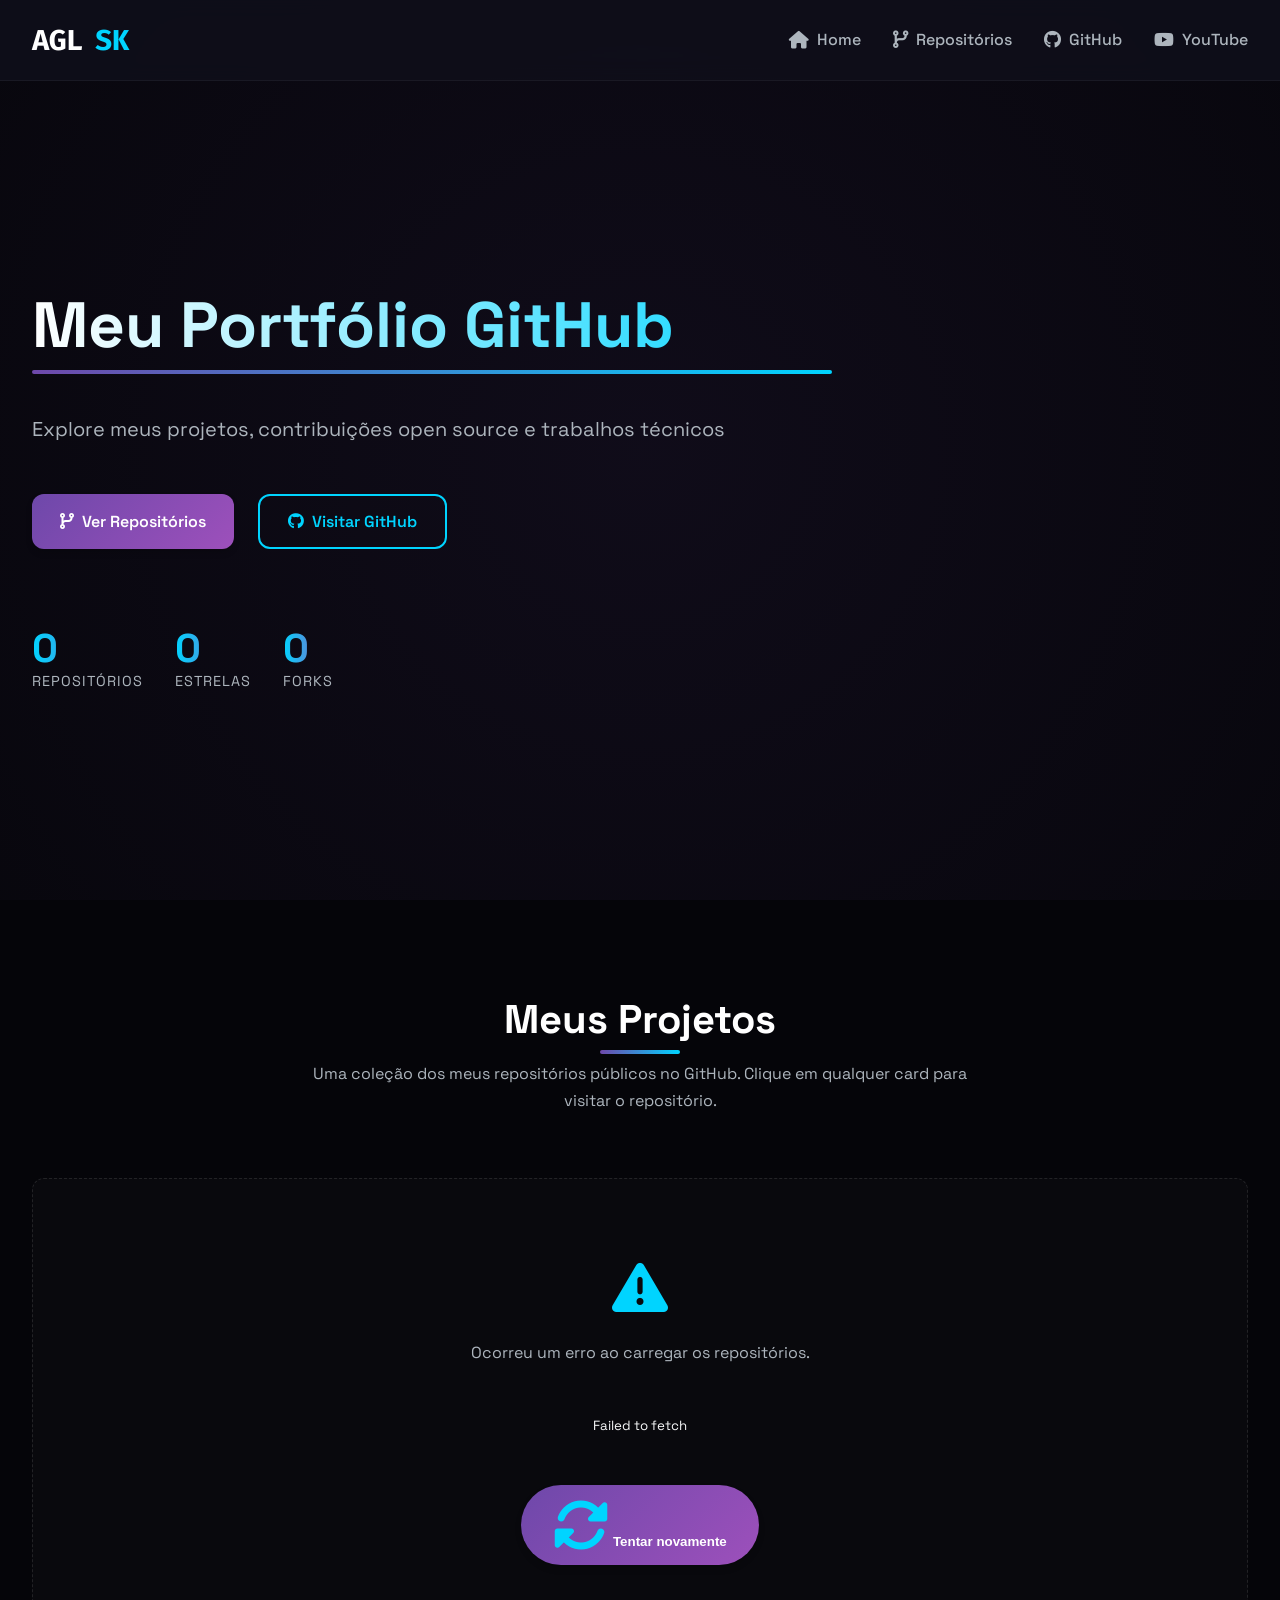
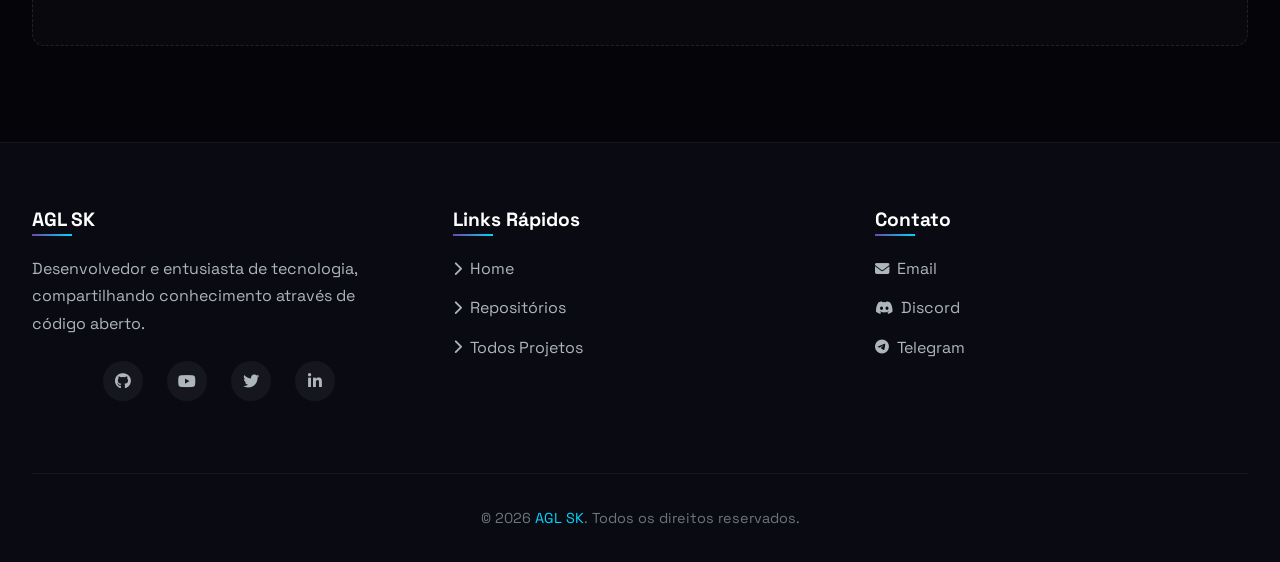
<file: website/aglsk/pages/index.html>
<!DOCTYPE html>
<html lang="pt-BR" class="scroll-smooth">
<head>
    <link rel="sitemap" type="application/xml" href="/sitemap.xml">
    <meta charset="UTF-8">
    <meta name="viewport" content="width=device-width, initial-scale=1.0">
    <meta name="description" content="Portfólio profissional de repositórios GitHub de AGL SK - Projetos, contribuições open source e trabalhos técnicos">
    <meta name="keywords" content="AGL SK, GitHub Portfolio, Desenvolvedor, Projetos Open Source, Programação, Repositórios">
    <meta name="author" content="AGL SK">
    <meta name="theme-color" content="#4b2d7f">
    <meta property="og:title" content="AGL SK - Portfólio GitHub Profissional">
    <meta property="og:description" content="Explore meus projetos e contribuições técnicas no GitHub">
    <meta property="og:image" content="https://avatars.githubusercontent.com/u/113151786?v=4">
    <meta property="og:url" content="https://aglsk.github.io">
    <meta name="twitter:card" content="summary_large_image">

    <title>AGL SK | Portfólio GitHub</title>
    
    <link rel="shortcut icon" href="https://avatars.githubusercontent.com/u/113151786?v=4" type="image/x-icon">
    <link rel="apple-touch-icon" href="https://avatars.githubusercontent.com/u/113151786?v=4">
    <link rel="manifest" href="/site.webmanifest">
    <link rel="preload" href="https://cdnjs.cloudflare.com/ajax/libs/font-awesome/6.4.0/css/all.min.css" as="style" onload="this.onload=null;this.rel='stylesheet'">
    <noscript><link rel="stylesheet" href="https://cdnjs.cloudflare.com/ajax/libs/font-awesome/6.4.0/css/all.min.css"></noscript>
    <link rel="preconnect" href="https://fonts.googleapis.com">
    <link rel="preconnect" href="https://fonts.gstatic.com" crossorigin>
    <link href="https://fonts.googleapis.com/css2?family=Space+Grotesk:wght@300;400;500;600;700&family=Fira+Code:wght@400;500&display=swap" rel="stylesheet">
    
    <style>
        :root {
            --primary: #6e48aa;
            --primary-dark: #4b2d7f;
            --primary-light: #9d50bb;
            --secondary: #4776e6;
            --secondary-dark: #2d5bbf;
            --accent: #00d4ff;
            --dark: #0f0f1a;
            --darker: #0a0a12;
            --darkest: #050509;
            --light: #f8f9fa;
            --lighter: #ffffff;
            --gray: #6c757d;
            --gray-light: #adb5bd;
            --success: #28a745;
            --danger: #dc3545;
            --warning: #fd7e14;
            --info: #17a2b8;
            
            --shadow-sm: 0 1px 3px rgba(0, 0, 0, 0.12);
            --shadow: 0 4px 6px rgba(0, 0, 0, 0.16);
            --shadow-md: 0 10px 15px rgba(0, 0, 0, 0.1);
            --shadow-lg: 0 20px 25px rgba(0, 0, 0, 0.1);
            --shadow-xl: 0 25px 50px rgba(0, 0, 0, 0.25);
            --transition: all 0.3s cubic-bezier(0.25, 0.8, 0.25, 1);
            --transition-fast: all 0.15s ease-in-out;
            --border-radius: 12px;
            --border-radius-lg: 16px;
            --max-width: 1440px;
        }
        
        *,
        *::before,
        *::after {
            margin: 0;
            padding: 0;
            box-sizing: border-box;
        }
        
        html {
            scroll-behavior: smooth;
            font-size: 16px;
            overflow-x: hidden;
        }
        
        body {
            font-family: 'Space Grotesk', sans-serif;
            background-color: var(--darkest);
            color: var(--light);
            line-height: 1.7;
            font-weight: 400;
            overflow-x: hidden;
            text-rendering: optimizeLegibility;
            -webkit-font-smoothing: antialiased;
            -moz-osx-font-smoothing: grayscale;
        }
        
        ::selection {
            background-color: var(--primary-light);
            color: var(--lighter);
        }
        
        /* Container */
        .container {
            width: 100%;
            max-width: var(--max-width);
            margin: 0 auto;
            padding: 0 2rem;
        }
        
        /* Typography */
        h1, h2, h3, h4, h5, h6 {
            font-weight: 700;
            line-height: 1.2;
            margin-bottom: 1rem;
        }
        
        h1 {
            font-size: clamp(2.5rem, 5vw, 4rem);
            background: linear-gradient(90deg, var(--lighter), var(--accent));
            -webkit-background-clip: text;
            background-clip: text;
            -webkit-text-fill-color: transparent;
            position: relative;
            display: inline-block;
        }
        
        h1::after {
            content: '';
            position: absolute;
            bottom: -10px;
            left: 0;
            width: 100%;
            height: 4px;
            background: linear-gradient(90deg, var(--primary), var(--accent));
            border-radius: 2px;
        }
        
        h2 {
            font-size: 2.5rem;
            color: var(--lighter);
        }
        
        h3 {
            font-size: 1.75rem;
        }
        
        p {
            margin-bottom: 1.5rem;
            color: var(--gray-light);
        }
        
        a {
            color: var(--accent);
            text-decoration: none;
            transition: var(--transition-fast);
        }
        
        a:hover {
            color: var(--lighter);
        }
        
        /* Buttons */
        .btn {
            display: inline-flex;
            align-items: center;
            justify-content: center;
            gap: 0.5rem;
            padding: 0.75rem 1.75rem;
            border-radius: var(--border-radius);
            font-weight: 600;
            transition: var(--transition);
            cursor: pointer;
            border: none;
            outline: none;
            position: relative;
            overflow: hidden;
            z-index: 1;
        }
        
        .btn-primary {
            background: linear-gradient(135deg, var(--primary), var(--primary-light));
            color: var(--lighter);
            box-shadow: var(--shadow);
        }
        
        .btn-primary:hover {
            transform: translateY(-3px);
            box-shadow: var(--shadow-lg);
        }
        
        .btn-primary::before {
            content: '';
            position: absolute;
            top: 0;
            left: 0;
            width: 100%;
            height: 100%;
            background: linear-gradient(135deg, var(--primary-light), var(--primary));
            opacity: 0;
            z-index: -1;
            transition: var(--transition);
        }
        
        .btn-primary:hover::before {
            opacity: 1;
        }
        
        .btn-outline {
            background: transparent;
            color: var(--accent);
            border: 2px solid var(--accent);
        }
        
        .btn-outline:hover {
            background-color: rgba(0, 212, 255, 0.1);
            transform: translateY(-3px);
        }
        
        /* Header */
        .header {
            position: fixed;
            top: 0;
            left: 0;
            width: 100%;
            z-index: 1000;
            background-color: rgba(15, 15, 26, 0.9);
            backdrop-filter: blur(10px);
            -webkit-backdrop-filter: blur(10px);
            border-bottom: 1px solid rgba(255, 255, 255, 0.05);
            transition: var(--transition);
        }
        
        .header.scrolled {
            box-shadow: var(--shadow-xl);
        }
        
        .navbar {
            display: flex;
            justify-content: space-between;
            align-items: center;
            height: 80px;
        }
        
        .navbar-brand {
            font-size: 1.8rem;
            font-weight: 700;
            font-family: 'Fira Code', monospace;
            color: var(--lighter);
            text-decoration: none;
            display: flex;
            align-items: center;
            gap: 0.75rem;
        }
        
        .navbar-brand span {
            color: var(--accent);
        }
        
        .navbar-nav {
            display: flex;
            list-style: none;
            gap: 2rem;
        }
        
        .nav-link {
            color: var(--gray-light);
            text-decoration: none;
            font-weight: 500;
            display: flex;
            align-items: center;
            gap: 0.5rem;
            padding: 0.5rem 0;
            position: relative;
            transition: var(--transition-fast);
        }
        
        .nav-link:hover {
            color: var(--lighter);
        }
        
        .nav-link::after {
            content: '';
            position: absolute;
            bottom: 0;
            left: 0;
            width: 0;
            height: 2px;
            background: linear-gradient(90deg, var(--accent), var(--primary-light));
            transition: var(--transition-fast);
        }
        
        .nav-link:hover::after {
            width: 100%;
        }
        
        .nav-link i {
            font-size: 1.1rem;
        }
        
        .mobile-menu-btn {
            display: none;
            background: none;
            border: none;
            color: var(--lighter);
            font-size: 1.5rem;
            cursor: pointer;
            z-index: 1001;
        }
        
        /* Hero Section */
        .hero {
            min-height: 100vh;
            display: flex;
            align-items: center;
            padding-top: 80px;
            position: relative;
            overflow: hidden;
        }
        
        .hero::before {
            content: '';
            position: absolute;
            top: -50%;
            left: -50%;
            width: 200%;
            height: 200%;
            background: radial-gradient(circle, rgba(110, 72, 170, 0.1) 0%, rgba(15, 15, 26, 0) 70%);
            z-index: -1;
        }
        
        .hero-content {
            display: flex;
            flex-direction: column;
            gap: 2rem;
            max-width: 800px;
        }
        
        .hero-subtitle {
            font-size: 1.25rem;
            color: var(--gray-light);
            margin-bottom: 0;
        }
        
        .hero-cta {
            display: flex;
            gap: 1.5rem;
            margin-top: 1rem;
        }
        
        .hero-stats {
            display: flex;
            gap: 2rem;
            margin-top: 3rem;
        }
        
        .stat-item {
            display: flex;
            flex-direction: column;
        }
        
        .stat-number {
            font-size: 2.5rem;
            font-weight: 700;
            background: linear-gradient(90deg, var(--accent), var(--primary-light));
            -webkit-background-clip: text;
            background-clip: text;
            -webkit-text-fill-color: transparent;
            line-height: 1;
        }
        
        .stat-label {
            font-size: 0.9rem;
            color: var(--gray-light);
            text-transform: uppercase;
            letter-spacing: 1px;
        }
        
        /* Repositories Section */
        .section {
            padding: 6rem 0;
            position: relative;
        }
        
        .section-title {
            text-align: center;
            margin-bottom: 4rem;
        }
        
        .section-title h2 {
            position: relative;
            display: inline-block;
        }
        
        .section-title h2::after {
            content: '';
            position: absolute;
            bottom: -10px;
            left: 50%;
            transform: translateX(-50%);
            width: 80px;
            height: 4px;
            background: linear-gradient(90deg, var(--primary), var(--accent));
            border-radius: 2px;
        }
        
        .section-title p {
            max-width: 700px;
            margin: 0 auto;
        }
        
        .repo-grid {
            display: grid;
            grid-template-columns: repeat(auto-fill, minmax(350px, 1fr));
            gap: 2rem;
        }
        
        .repo-card {
            background: linear-gradient(145deg, var(--dark), var(--darker));
            border-radius: var(--border-radius-lg);
            overflow: hidden;
            box-shadow: var(--shadow-md);
            transition: var(--transition);
            cursor: pointer;
            position: relative;
            border: 1px solid rgba(255, 255, 255, 0.05);
        }
        
        .repo-card:hover {
            transform: translateY(-10px);
            box-shadow: var(--shadow-xl);
            border-color: rgba(157, 80, 187, 0.3);
        }
        
        .repo-card-header {
            position: relative;
            height: 180px;
            overflow: hidden;
        }
        
        .repo-bg-image {
            width: 100%;
            height: 100%;
            object-fit: cover;
            transition: var(--transition);
        }
        
        .repo-card:hover .repo-bg-image {
            transform: scale(1.05);
        }
        
        .repo-overlay {
            position: absolute;
            top: 0;
            left: 0;
            right: 0;
            bottom: 0;
            background: linear-gradient(to top, rgba(15, 15, 26, 0.95), rgba(15, 15, 26, 0.7));
        }
        
        .repo-language {
            position: absolute;
            top: 1rem;
            right: 1rem;
            background-color: rgba(71, 118, 230, 0.2);
            backdrop-filter: blur(5px);
            -webkit-backdrop-filter: blur(5px);
            padding: 0.25rem 0.75rem;
            border-radius: 50px;
            font-size: 0.8rem;
            font-weight: 500;
            color: var(--lighter);
            display: flex;
            align-items: center;
            gap: 0.5rem;
        }
        
        .repo-language::before {
            content: '';
            width: 10px;
            height: 10px;
            border-radius: 50%;
            background-color: var(--accent);
        }
        
        .repo-card-body {
            padding: 1.5rem;
            position: relative;
            z-index: 2;
        }
        
        .repo-name {
            font-size: 1.4rem;
            font-weight: 600;
            color: var(--lighter);
            margin-bottom: 0.75rem;
            display: flex;
            align-items: center;
            gap: 0.5rem;
        }
        
        .repo-name i {
            color: var(--accent);
            font-size: 1.1rem;
        }
        
        .repo-description {
            font-size: 0.95rem;
            color: var(--gray-light);
            margin-bottom: 1.5rem;
            display: -webkit-box;
            -webkit-line-clamp: 3;
            -webkit-box-orient: vertical;
            overflow: hidden;
        }
        
        .repo-stats {
            display: flex;
            gap: 1.5rem;
            font-size: 0.9rem;
            color: var(--gray-light);
        }
        
        .repo-stat {
            display: flex;
            align-items: center;
            gap: 0.5rem;
        }
        
        .repo-stat i {
            color: var(--accent);
        }
        
        .repo-footer {
            display: flex;
            justify-content: space-between;
            align-items: center;
            margin-top: 1.5rem;
            padding-top: 1.5rem;
            border-top: 1px solid rgba(255, 255, 255, 0.05);
        }
        
        .repo-updated {
            font-size: 0.8rem;
            color: var(--gray);
        }
        
        /* Featured Repo */
        .featured-repo {
            grid-column: 1 / -1;
            display: grid;
            grid-template-columns: 1fr 1fr;
            gap: 2rem;
            background: linear-gradient(145deg, var(--darker), var(--darkest));
            border-radius: var(--border-radius-lg);
            overflow: hidden;
            box-shadow: var(--shadow-xl);
            border: 1px solid rgba(157, 80, 187, 0.2);
        }
        
        .featured-repo .repo-card-header {
            height: auto;
        }
        
        .featured-repo .repo-card-body {
            padding: 2rem;
        }
        
        .featured-repo .repo-name {
            font-size: 1.8rem;
        }
        
        .featured-repo .repo-description {
            font-size: 1.1rem;
            -webkit-line-clamp: 5;
        }
        
        .featured-badge {
            position: absolute;
            top: 1rem;
            left: 1rem;
            background: linear-gradient(90deg, var(--primary), var(--primary-light));
            color: var(--lighter);
            padding: 0.25rem 1rem;
            border-radius: 50px;
            font-size: 0.8rem;
            font-weight: 600;
            z-index: 3;
        }
        
        /* Loading States */
        .loading-state, .empty-state, .error-state {
            grid-column: 1 / -1;
            text-align: center;
            padding: 5rem 2rem;
            display: flex;
            flex-direction: column;
            align-items: center;
            justify-content: center;
            gap: 1.5rem;
            background-color: rgba(255, 255, 255, 0.02);
            border-radius: var(--border-radius);
            border: 1px dashed rgba(255, 255, 255, 0.1);
        }
        
        .loading-state i, .empty-state i, .error-state i {
            font-size: 3.5rem;
            color: var(--accent);
        }
        
        .fa-spinner {
            animation: spin 1s linear infinite;
        }
        
        @keyframes spin {
            0% { transform: rotate(0deg); }
            100% { transform: rotate(360deg); }
        }
        
        .retry-btn {
            background: linear-gradient(135deg, var(--primary), var(--primary-light));
            color: var(--lighter);
            border: none;
            padding: 0.75rem 2rem;
            border-radius: 50px;
            font-weight: 600;
            cursor: pointer;
            transition: var(--transition);
            margin-top: 1.5rem;
            box-shadow: var(--shadow);
        }
        
        .retry-btn:hover {
            transform: translateY(-3px);
            box-shadow: var(--shadow-lg);
        }
        
        /* Footer */
        .footer {
            background-color: var(--darker);
            padding: 4rem 0 2rem;
            border-top: 1px solid rgba(255, 255, 255, 0.05);
        }
        
        .footer-content {
            display: grid;
            grid-template-columns: repeat(auto-fit, minmax(250px, 1fr));
            gap: 3rem;
            margin-bottom: 3rem;
        }
        
        .footer-column h3 {
            color: var(--lighter);
            margin-bottom: 1.5rem;
            font-size: 1.2rem;
            position: relative;
            display: inline-block;
        }
        
        .footer-column h3::after {
            content: '';
            position: absolute;
            bottom: -5px;
            left: 0;
            width: 40px;
            height: 2px;
            background: linear-gradient(90deg, var(--primary), var(--accent));
        }
        
        .footer-links {
            list-style: none;
            display: flex;
            flex-direction: column;
            gap: 0.75rem;
        }
        
        .footer-link {
            color: var(--gray-light);
            transition: var(--transition-fast);
            display: flex;
            align-items: center;
            gap: 0.5rem;
        }
        
        .footer-link:hover {
            color: var(--accent);
            transform: translateX(5px);
        }
        
        .footer-link i {
            font-size: 0.9rem;
        }
        
        .footer-bottom {
            text-align: center;
            padding-top: 2rem;
            border-top: 1px solid rgba(255, 255, 255, 0.05);
        }
        
        .footer-bottom p {
            color: var(--gray);
            font-size: 0.9rem;
            margin-bottom: 0;
        }
        
        .social-links {
            display: flex;
            gap: 1.5rem;
            justify-content: center;
            margin-bottom: 1.5rem;
        }
        
        .social-link {
            width: 40px;
            height: 40px;
            border-radius: 50%;
            display: flex;
            align-items: center;
            justify-content: center;
            background-color: rgba(255, 255, 255, 0.05);
            color: var(--gray-light);
            transition: var(--transition);
        }
        
        .social-link:hover {
            background-color: var(--primary);
            color: var(--lighter);
            transform: translateY(-3px);
        }
        
        /* Scroll to Top */
        .scroll-top {
            position: fixed;
            bottom: 2rem;
            right: 2rem;
            width: 50px;
            height: 50px;
            border-radius: 50%;
            background: linear-gradient(135deg, var(--primary), var(--primary-light));
            color: var(--lighter);
            display: flex;
            align-items: center;
            justify-content: center;
            font-size: 1.2rem;
            box-shadow: var(--shadow-lg);
            cursor: pointer;
            opacity: 0;
            visibility: hidden;
            transition: var(--transition);
            z-index: 999;
        }
        
        .scroll-top.active {
            opacity: 1;
            visibility: visible;
        }
        
        .scroll-top:hover {
            transform: translateY(-5px);
            box-shadow: var(--shadow-xl);
        }
        
        /* Animations */
        @keyframes float {
            0%, 100% { transform: translateY(0); }
            50% { transform: translateY(-10px); }
        }
        
        .floating {
            animation: float 6s ease-in-out infinite;
        }
        
        /* Responsive Design */
        @media (max-width: 1200px) {
            .container {
                padding: 0 1.5rem;
            }
            
            .featured-repo {
                grid-template-columns: 1fr;
            }
        }
        
        @media (max-width: 992px) {
            .navbar-nav {
                position: fixed;
                top: 0;
                right: -100%;
                width: 300px;
                height: 100vh;
                background-color: var(--darker);
                flex-direction: column;
                align-items: flex-start;
                padding: 6rem 2rem 2rem;
                box-shadow: -5px 0 15px rgba(0, 0, 0, 0.2);
                transition: var(--transition);
                z-index: 1000;
            }
            
            .navbar-nav.active {
                right: 0;
            }
            
            .mobile-menu-btn {
                display: block;
            }
            
            .hero-stats {
                flex-wrap: wrap;
                justify-content: center;
            }
        }
        
        @media (max-width: 768px) {
            .hero {
                text-align: center;
            }
            
            .hero-cta {
                justify-content: center;
            }
            
            .hero-stats {
                gap: 1.5rem;
            }
            
            .repo-grid {
                grid-template-columns: 1fr;
            }
            
            .footer-content {
                grid-template-columns: 1fr;
                gap: 2rem;
            }
        }
        
        @media (max-width: 576px) {
            .container {
                padding: 0 1rem;
            }
            
            .hero-cta {
                flex-direction: column;
                gap: 1rem;
            }
            
            .btn {
                width: 100%;
            }
            
            .stat-item {
                align-items: center;
            }
        }
    </style>
</head>
<body>
    <!-- Header -->
    <header class="header" id="header">
        <div class="container">
            <nav class="navbar">
                <a href="#" class="navbar-brand">AGL<span>SK</span></a>
                
                <button class="mobile-menu-btn" id="mobileMenuBtn">
                    <i class="fas fa-bars"></i>
                </button>
                
                <ul class="navbar-nav" id="navbarNav">
                    <li><a href="#home" class="nav-link"><i class="fas fa-home"></i> Home</a></li>
                    <li><a href="#repositories" class="nav-link"><i class="fas fa-code-branch"></i> Repositórios</a></li>
                    <li><a href="https://github.com/aglsk" class="nav-link" target="_blank" rel="noopener noreferrer"><i class="fab fa-github"></i> GitHub</a></li>
                    <li><a href="https://youtube.com/@aglskdev" class="nav-link" target="_blank" rel="noopener noreferrer"><i class="fab fa-youtube"></i> YouTube</a></li>
                </ul>
            </nav>
        </div>
    </header>

    <!-- Hero Section -->
    <section class="hero" id="home">
        <div class="container">
            <div class="hero-content">
                <h1>Meu Portfólio GitHub</h1>
                <p class="hero-subtitle">Explore meus projetos, contribuições open source e trabalhos técnicos</p>
                
                <div class="hero-cta">
                    <a href="#repositories" class="btn btn-primary">
                        <i class="fas fa-code-branch"></i> Ver Repositórios
                    </a>
                    <a href="https://github.com/aglsk" class="btn btn-outline" target="_blank" rel="noopener noreferrer">
                        <i class="fab fa-github"></i> Visitar GitHub
                    </a>
                </div>
                
                <div class="hero-stats">
                    <div class="stat-item">
                        <span class="stat-number" id="totalRepos">0</span>
                        <span class="stat-label">Repositórios</span>
                    </div>
                    <div class="stat-item">
                        <span class="stat-number" id="totalStars">0</span>
                        <span class="stat-label">Estrelas</span>
                    </div>
                    <div class="stat-item">
                        <span class="stat-number" id="totalForks">0</span>
                        <span class="stat-label">Forks</span>
                    </div>
                </div>
            </div>
        </div>
    </section>

    <!-- Repositories Section -->
    <section class="section" id="repositories">
        <div class="container">
            <div class="section-title">
                <h2>Meus Projetos</h2>
                <p>Uma coleção dos meus repositórios públicos no GitHub. Clique em qualquer card para visitar o repositório.</p>
            </div>
            
            <div class="repo-grid" id="repoGrid">
                <div class="loading-state">
                    <i class="fas fa-spinner"></i>
                    <p>Carregando repositórios...</p>
                </div>
            </div>
        </div>
    </section>

    <!-- Footer -->
    <footer class="footer">
        <div class="container">
            <div class="footer-content">
                <div class="footer-column">
                    <h3>AGL SK</h3>
                    <p>Desenvolvedor e entusiasta de tecnologia, compartilhando conhecimento através de código aberto.</p>
                    
                    <div class="social-links">
                        <a href="https://github.com/aglsk" class="social-link" target="_blank" rel="noopener noreferrer">
                            <i class="fab fa-github"></i>
                        </a>
                        <a href="https://youtube.com/@agl_sk" class="social-link" target="_blank" rel="noopener noreferrer">
                            <i class="fab fa-youtube"></i>
                        </a>
                        <a href="#" class="social-link">
                            <i class="fab fa-twitter"></i>
                        </a>
                        <a href="#" class="social-link">
                            <i class="fab fa-linkedin-in"></i>
                        </a>
                    </div>
                </div>
                
                <div class="footer-column">
                    <h3>Links Rápidos</h3>
                    <ul class="footer-links">
                        <li><a href="#home" class="footer-link"><i class="fas fa-chevron-right"></i> Home</a></li>
                        <li><a href="#repositories" class="footer-link"><i class="fas fa-chevron-right"></i> Repositórios</a></li>
                        <li><a href="https://github.com/aglsk?tab=repositories" class="footer-link" target="_blank" rel="noopener noreferrer"><i class="fas fa-chevron-right"></i> Todos Projetos</a></li>
                    </ul>
                </div>
                
                <div class="footer-column">
                    <h3>Contato</h3>
                    <ul class="footer-links">
                        <li><a href="mailto:seuemail@example.com" class="footer-link"><i class="fas fa-envelope"></i> Email</a></li>
                        <li><a href="#" class="footer-link"><i class="fab fa-discord"></i> Discord</a></li>
                        <li><a href="#" class="footer-link"><i class="fab fa-telegram"></i> Telegram</a></li>
                    </ul>
                </div>
            </div>
            
            <div class="footer-bottom">
                <p>&copy; <span id="currentYear"></span> <a href="https://github.com/aglsk">AGL SK</a>. Todos os direitos reservados.</p>
            </div>
        </div>
    </footer>

    <!-- Scroll to Top -->
    <button class="scroll-top" id="scrollTop">
        <i class="fas fa-arrow-up"></i>
    </button>

    <script>
        document.addEventListener('DOMContentLoaded', function() {
            // Mobile menu toggle
            const mobileMenuBtn = document.getElementById('mobileMenuBtn');
            const navbarNav = document.getElementById('navbarNav');
            
            mobileMenuBtn.addEventListener('click', function() {
                navbarNav.classList.toggle('active');
                mobileMenuBtn.innerHTML = navbarNav.classList.contains('active') 
                    ? '<i class="fas fa-times"></i>' 
                    : '<i class="fas fa-bars"></i>';
            });
            
            // Close mobile menu when clicking on a link
            document.querySelectorAll('.nav-link').forEach(link => {
                link.addEventListener('click', () => {
                    navbarNav.classList.remove('active');
                    mobileMenuBtn.innerHTML = '<i class="fas fa-bars"></i>';
                });
            });
            
            // Header scroll effect
            const header = document.getElementById('header');
            window.addEventListener('scroll', function() {
                if (window.scrollY > 50) {
                    header.classList.add('scrolled');
                } else {
                    header.classList.remove('scrolled');
                }
            });
            
            // Scroll to top button
            const scrollTopBtn = document.getElementById('scrollTop');
            window.addEventListener('scroll', function() {
                if (window.scrollY > 300) {
                    scrollTopBtn.classList.add('active');
                } else {
                    scrollTopBtn.classList.remove('active');
                }
            });
            
            scrollTopBtn.addEventListener('click', function() {
                window.scrollTo({
                    top: 0,
                    behavior: 'smooth'
                });
            });
            
            // Update current year in footer
            document.getElementById('currentYear').textContent = new Date().getFullYear();
            
            // Fetch and display repositories
            fetchRepositories();
        });

        // List of repositories to hide
        const hiddenRepos = ["SharkRDP", "Windows-CRD", "WindowsCRD", "aglsk", 
                           "aglsk.github.io", "robok-engine.github.io", "f5pdv", 
                           "freefireguilda"];

        /**
         * Fetches repositories from GitHub API
         */
        async function fetchRepositories() {
            const repoGrid = document.getElementById('repoGrid');
            
            try {
                // Show loading state
                showLoadingState(repoGrid);
                
                // Fetch all repositories
                const response = await fetch('https://api.github.com/users/aglsk/repos');
                if (!response.ok) throw new Error(`HTTP error! status: ${response.status}`);
                
                const repos = await response.json();
                
                // Filter out hidden and archived repos
                const visibleRepos = repos.filter(repo => 
                    !hiddenRepos.includes(repo.name) && !repo.archived
                );
                
                // Update stats
                updateStats(repos);
                
                // Check if there are visible repos
                if (visibleRepos.length === 0) {
                    showEmptyState(repoGrid);
                    return;
                }
                
                // Sort by stars (descending)
                visibleRepos.sort((a, b) => b.stargazers_count - a.stargazers_count);
                
                // Get the most starred repo as featured
                const featuredRepo = visibleRepos[0];
                const otherRepos = visibleRepos.slice(1);
                
                // Clear the grid
                repoGrid.innerHTML = '';
                
                // Add featured repo
                const featuredCard = await createRepoCard(featuredRepo, true);
                repoGrid.appendChild(featuredCard);
                
                // Add other repos
                const repoCards = await Promise.all(otherRepos.map(repo => createRepoCard(repo)));
                repoCards.forEach(card => repoGrid.appendChild(card));
                
            } catch (error) {
                console.error('Error fetching repositories:', error);
                showErrorState(repoGrid, error);
            }
        }

        /**
         * Creates a repository card element
         */
        async function createRepoCard(repo, isFeatured = false) {
            // Get additional repo details
            const details = await getRepoDetails(repo);
            
            // Create card element
            const card = document.createElement('div');
            card.className = `repo-card ${isFeatured ? 'featured-repo' : ''}`;
            card.setAttribute('role', 'button');
            card.setAttribute('aria-label', `Repositório ${details.name}`);
            card.tabIndex = 0;
            
            // Format last updated date
            const updatedDate = new Date(repo.updated_at);
            const formattedDate = updatedDate.toLocaleDateString('pt-BR', {
                day: '2-digit',
                month: 'short',
                year: 'numeric'
            });
            
            // Card HTML
            card.innerHTML = `
                <div class="repo-card-header">
                    <img src="${details.image}" 
                         alt="${details.name}" 
                         class="repo-bg-image"
                         loading="lazy">
                    <div class="repo-overlay"></div>
                    
                    ${repo.language ? `
                        <div class="repo-language">
                            ${repo.language}
                        </div>
                    ` : ''}
                    
                    ${isFeatured ? `
                        <div class="featured-badge">
                            <i class="fas fa-star"></i> Destaque
                        </div>
                    ` : ''}
                </div>
                
                <div class="repo-card-body">
                    <h3 class="repo-name">
                        <i class="fas fa-book"></i> ${details.name}
                    </h3>
                    
                    <p class="repo-description">
                        ${details.description || 'Sem descrição disponível.'}
                    </p>
                    
                    <div class="repo-stats">
                        <div class="repo-stat">
                            <i class="fas fa-star"></i>
                            <span>${details.stars}</span>
                        </div>
                        
                        <div class="repo-stat">
                            <i class="fas fa-code-branch"></i>
                            <span>${details.forks}</span>
                        </div>
                        
                        ${details.size ? `
                            <div class="repo-stat">
                                <i class="fas fa-database"></i>
                                <span>${formatSize(details.size)}</span>
                            </div>
                        ` : ''}
                    </div>
                    
                    <div class="repo-footer">
                        <span class="repo-updated">
                            <i class="fas fa-history"></i> Atualizado em ${formattedDate}
                        </span>
                        
                        <a href="${details.url}" 
                           class="btn btn-outline" 
                           target="_blank" 
                           rel="noopener noreferrer"
                           onclick="event.stopPropagation()">
                            <i class="fas fa-external-link-alt"></i>
                        </a>
                    </div>
                </div>
            `;
            
            // Add click and keyboard events
            card.addEventListener('click', () => openInNewTab(details.url));
            card.addEventListener('keydown', (e) => {
                if (e.key === 'Enter' || e.key === ' ') {
                    openInNewTab(details.url);
                }
            });
            
            return card;
        }

        /**
         * Gets additional repository details
         */
        async function getRepoDetails(repo) {
            try {
                // Try to fetch custom repo info
                const infoResponse = await fetch(`https://raw.githubusercontent.com/aglsk/${repo.name}/main/inforepo.json`);
                if (infoResponse.ok) {
                    const infoData = await infoResponse.json();
                    return {
                        name: infoData.repo_name || repo.name,
                        description: infoData.description || repo.description || '',
                        image: infoData.background_image || `https://placehold.co/600x400/1a1a2e/9d50bb?text=${repo.name}`,
                        stars: repo.stargazers_count,
                        forks: repo.forks_count,
                        size: repo.size,
                        url: repo.html_url
                    };
                }
            } catch (e) {
                console.log(`Using default data for ${repo.name}`);
            }
            
            // Fallback to default data
            return {
                name: repo.name,
                description: repo.description || 'Sem descrição disponível',
                image: `https://placehold.co/600x400/1a1a2e/9d50bb?text=${repo.name}`,
                stars: repo.stargazers_count,
                forks: repo.forks_count,
                size: repo.size,
                url: repo.html_url
            };
        }

        /**
         * Updates the stats in the hero section
         */
        function updateStats(repos) {
            // Filter out hidden repos
            const visibleRepos = repos.filter(repo => !hiddenRepos.includes(repo.name));
            
            // Calculate totals
            const totalRepos = visibleRepos.length;
            const totalStars = visibleRepos.reduce((sum, repo) => sum + repo.stargazers_count, 0);
            const totalForks = visibleRepos.reduce((sum, repo) => sum + repo.forks_count, 0);
            
            // Animate counting up
            animateCount('totalRepos', totalRepos);
            animateCount('totalStars', totalStars);
            animateCount('totalForks', totalForks);
        }

        /**
         * Animates a counting up effect
         */
        function animateCount(elementId, target) {
            const element = document.getElementById(elementId);
            const duration = 2000; // Animation duration in ms
            const start = 0;
            const increment = target / (duration / 16); // 60fps
            
            let current = start;
            const timer = setInterval(() => {
                current += increment;
                if (current >= target) {
                    clearInterval(timer);
                    current = target;
                }
                element.textContent = Math.floor(current);
            }, 16);
        }

        /**
         * Formats repository size in KB/MB
         */
        function formatSize(sizeInKB) {
            if (sizeInKB < 1024) {
                return `${sizeInKB} KB`;
            } else {
                return `${(sizeInKB / 1024).toFixed(1)} MB`;
            }
        }

        /**
         * Opens URL in new tab
         */
        function openInNewTab(url) {
            window.open(url, '_blank', 'noopener,noreferrer');
        }

        /**
         * UI State Helpers
         */
        function showLoadingState(container) {
            container.innerHTML = `
                <div class="loading-state floating">
                    <i class="fas fa-spinner"></i>
                    <p>Carregando repositórios...</p>
                </div>
            `;
        }
        
        function showEmptyState(container) {
            container.innerHTML = `
                <div class="empty-state floating">
                    <i class="fas fa-folder-open"></i>
                    <p>Nenhum repositório público encontrado.</p>
                </div>
            `;
        }
        
        function showErrorState(container, error) {
            container.innerHTML = `
                <div class="error-state">
                    <i class="fas fa-exclamation-triangle"></i>
                    <p>Ocorreu um erro ao carregar os repositórios.</p>
                    <small>${error.message}</small>
                    <button class="retry-btn" onclick="fetchRepositories()">
                        <i class="fas fa-sync-alt"></i> Tentar novamente
                    </button>
                </div>
            `;
        }
    </script>
</body>
</html>
</file>
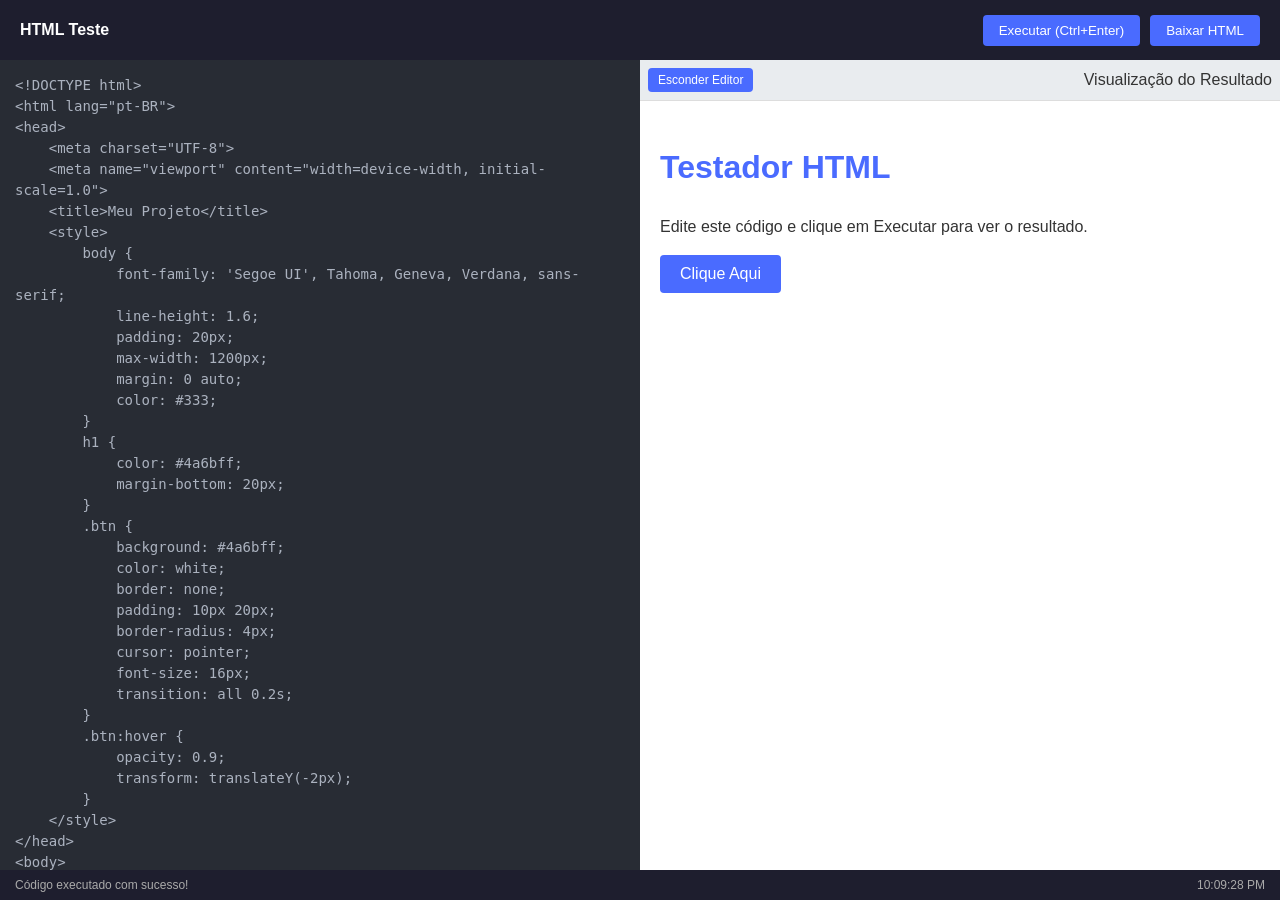
<file: website/aglsk/pages/htmltest.html>
<!DOCTYPE html>
<html lang="pt-BR">
<head>
    <meta charset="UTF-8">
    <link rel="sitemap" type="application/xml" href="./sitemap.xml">
    <meta name="viewport" content="width=device-width, initial-scale=1.0">
    <title>Testador HTML</title>
    <style>
        :root {
            --primary: #4a6bff;
            --dark: #1e1e2e;
            --light: #f8f9fa;
            --editor-bg: #282c34;
            --header-height: 60px;
        }
        
        * {
            margin: 0;
            padding: 0;
            box-sizing: border-box;
        }
        
        body {
            font-family: 'Segoe UI', Tahoma, Geneva, Verdana, sans-serif;
            background: #f5f5f7;
            color: #333;
            height: 100vh;
            display: flex;
            flex-direction: column;
            overflow: hidden;
        }
        
        header {
            background: var(--dark);
            color: white;
            height: var(--header-height);
            display: flex;
            justify-content: space-between;
            align-items: center;
            padding: 0 20px;
            box-shadow: 0 2px 10px rgba(0,0,0,0.2);
        }
        
        .logo {
            display: flex;
            align-items: center;
            gap: 10px;
            font-weight: bold;
            font-size: 1.0rem;
        }
        
        .controls {
            display: flex;
            gap: 10px;
        }
        
        button {
            background: var(--primary);
            color: white;
            border: none;
            padding: 8px 16px;
            border-radius: 4px;
            cursor: pointer;
            display: flex;
            align-items: center;
            gap: 8px;
            font-weight: 500;
            transition: all 0.2s;
        }
        
        button:hover {
            opacity: 0.9;
            transform: translateY(-1px);
        }
        
        .container {
            display: flex;
            flex: 1;
            overflow: hidden;
            position: relative;
        }
        
        .editor-container {
            width: 50%;
            display: flex;
            flex-direction: column;
            background: var(--editor-bg);
            transition: all 0.3s ease;
        }
        
        .editor-container.hidden {
            transform: translateX(-100%);
            width: 0;
        }
        
        #editor {
            flex: 1;
            padding: 15px;
            font-family: 'Fira Code', monospace;
            font-size: 14px;
            line-height: 1.5;
            color: #abb2bf;
            background: var(--editor-bg);
            border: none;
            resize: none;
            tab-size: 4;
        }
        
        #editor:focus {
            outline: none;
        }
        
        .preview-container {
            flex: 1;
            position: relative;
            display: flex;
            flex-direction: column;
        }
        
        #preview {
            flex: 1;
            width: 100%;
            height: 100%;
            border: none;
            background: white;
        }
        
        .preview-controls {
            background: #e9ecef;
            padding: 8px;
            display: flex;
            justify-content: space-between;
            align-items: center;
            border-bottom: 1px solid #ddd;
        }
        
        .toggle-editor {
            background: var(--primary);
            color: white;
            border: none;
            padding: 5px 10px;
            border-radius: 4px;
            cursor: pointer;
            font-size: 12px;
        }
        
        .status-bar {
            background: var(--dark);
            color: #aaa;
            padding: 8px 15px;
            font-size: 12px;
            display: flex;
            justify-content: space-between;
        }
        
        @media (max-width: 768px) {
            .container {
                flex-direction: column;
            }
            
            .editor-container {
                width: 100%;
                height: 50%;
            }
            
            .editor-container.hidden {
                transform: translateY(-100%);
                height: 0;
            }
        }
    </style>
</head>
<body>
    <header>
        <div class="logo">
            <span>HTML Teste</span>
        </div>
        <div class="controls">
            <button id="run-btn">
                Executar (Ctrl+Enter)
            </button>
            <button id="download-btn">
                Baixar HTML
            </button>
        </div>
    </header>
    
    <div class="container">
        <div class="editor-container">
            <textarea id="editor">&lt;!DOCTYPE html&gt;
&lt;html lang="pt-BR"&gt;
&lt;head&gt;
    &lt;meta charset="UTF-8"&gt;
    &lt;meta name="viewport" content="width=device-width, initial-scale=1.0"&gt;
    &lt;title&gt;Meu Projeto&lt;/title&gt;
    &lt;style&gt;
        body {
            font-family: 'Segoe UI', Tahoma, Geneva, Verdana, sans-serif;
            line-height: 1.6;
            padding: 20px;
            max-width: 1200px;
            margin: 0 auto;
            color: #333;
        }
        h1 {
            color: #4a6bff;
            margin-bottom: 20px;
        }
        .btn {
            background: #4a6bff;
            color: white;
            border: none;
            padding: 10px 20px;
            border-radius: 4px;
            cursor: pointer;
            font-size: 16px;
            transition: all 0.2s;
        }
        .btn:hover {
            opacity: 0.9;
            transform: translateY(-2px);
        }
    &lt;/style&gt;
&lt;/head&gt;
&lt;body&gt;
    &lt;h1&gt;Testador HTML&lt;/h1&gt;
    &lt;p&gt;Edite este código e clique em Executar para ver o resultado.&lt;/p&gt;
    &lt;button class="btn" id="demo-btn"&gt;Clique Aqui&lt;/button&gt;
    &lt;div id="output"&gt;&lt;/div&gt;
    
    &lt;script&gt;
        document.getElementById('demo-btn').addEventListener('click', function() {
            const now = new Date();
            document.getElementById('output').innerHTML = 
                'Você clicou em ' + now.toLocaleTimeString();
        });
    &lt;/script&gt;
&lt;/body&gt;
&lt;/html&gt;</textarea>
        </div>
        
        <div class="preview-container">
            <div class="preview-controls">
                <button class="toggle-editor" id="toggle-editor">
                    Esconder Editor
                </button>
                <span>Visualização do Resultado</span>
            </div>
            <iframe id="preview"></iframe>
        </div>
    </div>
    
    <div class="status-bar">
        <div id="status">Pronto. Pressione Ctrl+Enter para executar</div>
        <div id="last-update"></div>
    </div>

    <script>
        document.addEventListener('DOMContentLoaded', function() {
            const editor = document.getElementById('editor');
            const preview = document.getElementById('preview');
            const runBtn = document.getElementById('run-btn');
            const downloadBtn = document.getElementById('download-btn');
            const toggleEditorBtn = document.getElementById('toggle-editor');
            const editorContainer = document.querySelector('.editor-container');
            const status = document.getElementById('status');
            const lastUpdate = document.getElementById('last-update');
            
            // Função para executar o código
            function runCode() {
                try {
                    status.textContent = "Executando código...";
                    const html = editor.value;
                    
                    // Obter o documento do iframe
                    const iframeDoc = preview.contentDocument || preview.contentWindow.document;
                    
                    // Abrir e escrever no iframe
                    iframeDoc.open();
                    iframeDoc.write(html);
                    iframeDoc.close();
                    
                    status.textContent = "Código executado com sucesso!";
                    lastUpdate.textContent = new Date().toLocaleTimeString();
                    
                    // Atualizar após 2 segundos
                    setTimeout(() => {
                        status.textContent = "Pronto. Pressione Ctrl+Enter para executar";
                    }, 2000);
                    
                } catch (error) {
                    status.textContent = "Erro ao executar: " + error.message;
                    console.error(error);
                }
            }
            
            // Função para alternar a visibilidade do editor
            function toggleEditor() {
                editorContainer.classList.toggle('hidden');
                const isHidden = editorContainer.classList.contains('hidden');
                toggleEditorBtn.textContent = isHidden ? 'Mostrar Editor' : 'Esconder Editor';
                
                // Redimensionar o iframe quando o editor é escondido/mostrado
                setTimeout(() => {
                    preview.contentWindow.dispatchEvent(new Event('resize'));
                }, 300);
            }
            
            // Função para baixar o HTML
            function downloadHTML() {
                try {
                    const htmlContent = editor.value;
                    const blob = new Blob([htmlContent], { type: 'text/html' });
                    const url = URL.createObjectURL(blob);
                    
                    const a = document.createElement('a');
                    a.href = url;
                    a.download = 'pagina.html'; // Nome do arquivo para download
                    document.body.appendChild(a);
                    a.click();
                    
                    // Limpeza
                    setTimeout(() => {
                        document.body.removeChild(a);
                        window.URL.revokeObjectURL(url);
                        status.textContent = "Download realizado com sucesso!";
                        
                        setTimeout(() => {
                            status.textContent = "Pronto. Pressione Ctrl+Enter para executar";
                        }, 2000);
                    }, 100);
                    
                } catch (error) {
                    status.textContent = "Erro ao baixar: " + error.message;
                    console.error(error);
                }
            }
            
            // Event listeners
            runBtn.addEventListener('click', runCode);
            downloadBtn.addEventListener('click', downloadHTML);
            toggleEditorBtn.addEventListener('click', toggleEditor);
            
            // Atalho de teclado (Ctrl+Enter para executar)
            document.addEventListener('keydown', function(e) {
                if (e.ctrlKey && e.key === 'Enter') {
                    e.preventDefault();
                    runCode();
                }
            });
            
            // Executar automaticamente ao carregar
            setTimeout(runCode, 300);
        });
    </script>
</body>
</html>
</file>
